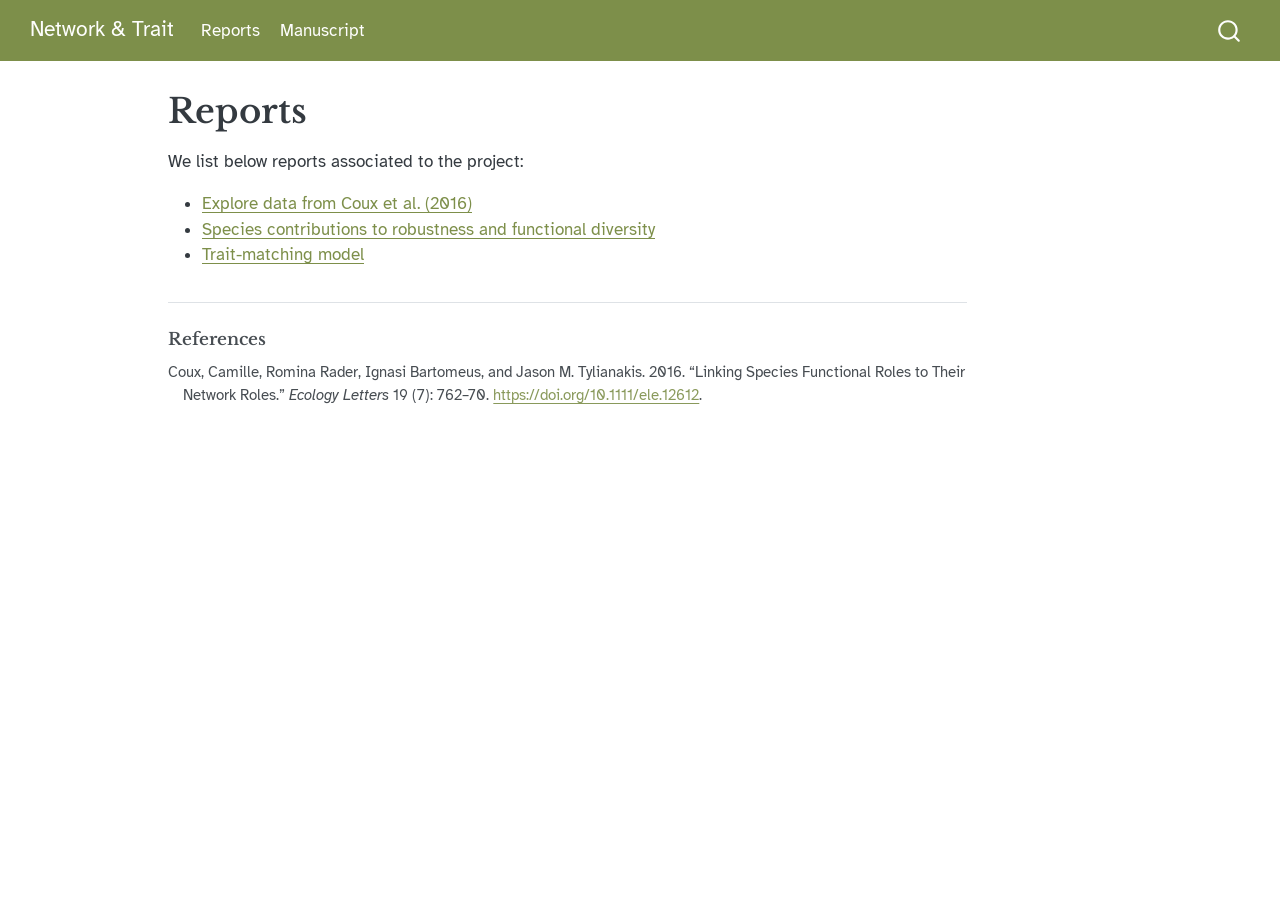
<file: docs/reports/index.html>
<!DOCTYPE html>
<html xmlns="http://www.w3.org/1999/xhtml" lang="en" xml:lang="en"><head>

<meta charset="utf-8">
<meta name="generator" content="quarto-1.9.36">

<meta name="viewport" content="width=device-width, initial-scale=1.0, user-scalable=yes">


<title>Reports – Network &amp; Trait</title>
<style>
/* Default styles provided by pandoc.
** See https://pandoc.org/MANUAL.html#variables-for-html for config info.
*/
code{white-space: pre-wrap;}
span.smallcaps{font-variant: small-caps;}
div.columns{display: flex; gap: min(4vw, 1.5em);}
div.column{flex: auto; overflow-x: auto;}
div.hanging-indent{margin-left: 1.5em; text-indent: -1.5em;}
ul.task-list{list-style: none;}
ul.task-list li input[type="checkbox"] {
  width: 0.8em;
  margin: 0 0.8em 0.2em -1em; /* quarto-specific, see https://github.com/quarto-dev/quarto-cli/issues/4556 */ 
  vertical-align: middle;
}
/* CSS for citations */
div.csl-bib-body { }
div.csl-entry {
  clear: both;
}
.hanging-indent div.csl-entry {
  margin-left:2em;
  text-indent:-2em;
}
div.csl-left-margin {
  min-width:2em;
  float:left;
}
div.csl-right-inline {
  margin-left:2em;
  padding-left:1em;
}
div.csl-indent {
  margin-left: 2em;
}</style>


<script src="../site_libs/quarto-nav/quarto-nav.js"></script>
<script src="../site_libs/quarto-nav/headroom.min.js"></script>
<script src="../site_libs/clipboard/clipboard.min.js"></script>
<script src="../site_libs/quarto-search/autocomplete.umd.js"></script>
<script src="../site_libs/quarto-search/fuse.min.js"></script>
<script src="../site_libs/quarto-search/quarto-search.js"></script>
<meta name="quarto:offset" content="../">
<script src="../site_libs/quarto-html/quarto.js" type="module"></script>
<script src="../site_libs/quarto-html/tabsets/tabsets.js" type="module"></script>
<script src="../site_libs/quarto-html/popper.min.js"></script>
<script src="../site_libs/quarto-html/tippy.umd.min.js"></script>
<script src="../site_libs/quarto-html/anchor.min.js"></script>
<link href="../site_libs/quarto-html/tippy.css" rel="stylesheet">
<link href="../site_libs/quarto-html/quarto-syntax-highlighting-845c23b38eaddc0f92fda52bfe77a8c8.css" rel="stylesheet" class="quarto-color-scheme" id="quarto-text-highlighting-styles">
<link href="../site_libs/quarto-html/quarto-syntax-highlighting-dark-f418161beb48e0141c760e455f12af2c.css" rel="stylesheet" class="quarto-color-scheme quarto-color-alternate" id="quarto-text-highlighting-styles">
<link href="../site_libs/quarto-html/quarto-syntax-highlighting-845c23b38eaddc0f92fda52bfe77a8c8.css" rel="stylesheet" class="quarto-color-scheme-extra" id="quarto-text-highlighting-styles">
<script src="../site_libs/bootstrap/bootstrap.min.js"></script>
<link href="../site_libs/bootstrap/bootstrap-icons.css" rel="stylesheet">
<link href="../site_libs/bootstrap/bootstrap-e97e050be1c8990045ed184a6d6303eb.min.css" rel="stylesheet" append-hash="true" class="quarto-color-scheme" id="quarto-bootstrap" data-mode="light">
<link href="../site_libs/bootstrap/bootstrap-dark-39f8ff7d93a093cd1d87c4dda957e73d.min.css" rel="stylesheet" append-hash="true" class="quarto-color-scheme quarto-color-alternate" id="quarto-bootstrap" data-mode="light">
<link href="../site_libs/bootstrap/bootstrap-e97e050be1c8990045ed184a6d6303eb.min.css" rel="stylesheet" append-hash="true" class="quarto-color-scheme-extra" id="quarto-bootstrap" data-mode="light">
<script id="quarto-search-options" type="application/json">{
  "location": "navbar",
  "copy-button": false,
  "collapse-after": 3,
  "panel-placement": "end",
  "type": "overlay",
  "limit": 50,
  "keyboard-shortcut": [
    "f",
    "/",
    "s"
  ],
  "show-item-context": false,
  "language": {
    "search-no-results-text": "No results",
    "search-matching-documents-text": "matching documents",
    "search-copy-link-title": "Copy link to search",
    "search-hide-matches-text": "Hide additional matches",
    "search-more-match-text": "more match in this document",
    "search-more-matches-text": "more matches in this document",
    "search-clear-button-title": "Clear",
    "search-text-placeholder": "",
    "search-detached-cancel-button-title": "Cancel",
    "search-submit-button-title": "Submit",
    "search-label": "Search"
  }
}</script>


</head>

<body class="nav-fixed quarto-light">

<div id="quarto-search-results"></div>
  <header id="quarto-header" class="headroom fixed-top">
    <nav class="navbar navbar-expand-lg " data-bs-theme="dark">
      <div class="navbar-container container-fluid">
      <div class="navbar-brand-container mx-auto">
    <a class="navbar-brand" href="../index.html">
    <span class="navbar-title">Network &amp; Trait</span>
    </a>
  </div>
            <div id="quarto-search" class="" title="Search"></div>
          <button class="navbar-toggler" type="button" data-bs-toggle="collapse" data-bs-target="#navbarCollapse" aria-controls="navbarCollapse" role="menu" aria-expanded="false" aria-label="Toggle navigation" onclick="if (window.quartoToggleHeadroom) { window.quartoToggleHeadroom(); }">
  <span class="navbar-toggler-icon"></span>
</button>
          <div class="collapse navbar-collapse" id="navbarCollapse">
            <ul class="navbar-nav navbar-nav-scroll me-auto">
  <li class="nav-item">
    <a class="nav-link active" href="../reports/index.html" aria-current="page"> 
<span class="menu-text">Reports</span></a>
  </li>  
  <li class="nav-item">
    <a class="nav-link" href="../output/manuscript.html"> 
<span class="menu-text">Manuscript</span></a>
  </li>  
</ul>
          </div> <!-- /navcollapse -->
            <div class="quarto-navbar-tools">
</div>
      </div> <!-- /container-fluid -->
    </nav>
</header>
<!-- content -->
<div id="quarto-content" class="quarto-container page-columns page-rows-contents page-layout-article page-navbar">
<!-- sidebar -->
<!-- margin-sidebar -->
    <div id="quarto-margin-sidebar" class="sidebar margin-sidebar zindex-bottom">
        
    </div>
<!-- main -->
<main class="content" id="quarto-document-content">

<header id="title-block-header" class="quarto-title-block default">
<div class="quarto-title">
<h1 class="title">Reports</h1>
</div>



<div class="quarto-title-meta">

    
  
    
  </div>
  


</header>


<p>We list below reports associated to the project:</p>
<ul>
<li><a href="explore-coux2016.html">Explore data from <span class="citation" data-cites="Coux-etal-2016">Coux et al. (<span>2016</span>)</span></a></li>
<li><a href="species-contributions.html">Species contributions to robustness and functional diversity</a></li>
<li><a href="trait-matching-model.html">Trait-matching model</a></li>
</ul>




<div id="quarto-appendix" class="default"><section class="quarto-appendix-contents" role="doc-bibliography" id="quarto-bibliography"><h2 class="anchored quarto-appendix-heading">References</h2><div id="refs" class="references csl-bib-body hanging-indent" role="list">
<div id="ref-Coux-etal-2016" class="csl-entry" role="listitem">
Coux, Camille, Romina Rader, Ignasi Bartomeus, and Jason M. Tylianakis. 2016. <span>“Linking Species Functional Roles to Their Network Roles.”</span> <em>Ecology Letters</em> 19 (7): 762–70. <a href="https://doi.org/10.1111/ele.12612">https://doi.org/10.1111/ele.12612</a>.
</div>
</div></section></div></main> <!-- /main -->
<script id="quarto-html-after-body" type="application/javascript">
  window.document.addEventListener("DOMContentLoaded", function (event) {
    const icon = "";
    const anchorJS = new window.AnchorJS();
    anchorJS.options = {
      placement: 'right',
      icon: icon
    };
    anchorJS.add('.anchored');
    const isCodeAnnotation = (el) => {
      for (const clz of el.classList) {
        if (clz.startsWith('code-annotation-')) {                     
          return true;
        }
      }
      return false;
    }
    const onCopySuccess = function(e) {
      // button target
      const button = e.trigger;
      // don't keep focus
      button.blur();
      // flash "checked"
      button.classList.add('code-copy-button-checked');
      var currentTitle = button.getAttribute("title");
      button.setAttribute("title", "Copied!");
      let tooltip;
      if (window.bootstrap) {
        button.setAttribute("data-bs-toggle", "tooltip");
        button.setAttribute("data-bs-placement", "left");
        button.setAttribute("data-bs-title", "Copied!");
        tooltip = new bootstrap.Tooltip(button, 
          { trigger: "manual", 
            customClass: "code-copy-button-tooltip",
            offset: [0, -8]});
        tooltip.show();    
      }
      setTimeout(function() {
        if (tooltip) {
          tooltip.hide();
          button.removeAttribute("data-bs-title");
          button.removeAttribute("data-bs-toggle");
          button.removeAttribute("data-bs-placement");
        }
        button.setAttribute("title", currentTitle);
        button.classList.remove('code-copy-button-checked');
      }, 1000);
      // clear code selection
      e.clearSelection();
    }
    const getTextToCopy = function(trigger) {
      const outerScaffold = trigger.parentElement.cloneNode(true);
      const codeEl = outerScaffold.querySelector('code');
      for (const childEl of codeEl.children) {
        if (isCodeAnnotation(childEl)) {
          childEl.remove();
        }
      }
      return codeEl.innerText;
    }
    const clipboard = new window.ClipboardJS('.code-copy-button:not([data-in-quarto-modal])', {
      text: getTextToCopy
    });
    clipboard.on('success', onCopySuccess);
    if (window.document.getElementById('quarto-embedded-source-code-modal')) {
      const clipboardModal = new window.ClipboardJS('.code-copy-button[data-in-quarto-modal]', {
        text: getTextToCopy,
        container: window.document.getElementById('quarto-embedded-source-code-modal')
      });
      clipboardModal.on('success', onCopySuccess);
    }
      var localhostRegex = new RegExp(/^(?:http|https):\/\/localhost\:?[0-9]*\//);
      var mailtoRegex = new RegExp(/^mailto:/);
        var filterRegex = new RegExp('/' + window.location.host + '/');
      var isInternal = (href) => {
          return filterRegex.test(href) || localhostRegex.test(href) || mailtoRegex.test(href);
      }
      // Inspect non-navigation links and adorn them if external
     var links = window.document.querySelectorAll('a[href]:not(.nav-link):not(.navbar-brand):not(.toc-action):not(.sidebar-link):not(.sidebar-item-toggle):not(.pagination-link):not(.no-external):not([aria-hidden]):not(.dropdown-item):not(.quarto-navigation-tool):not(.about-link)');
      for (var i=0; i<links.length; i++) {
        const link = links[i];
        if (!isInternal(link.href)) {
          // undo the damage that might have been done by quarto-nav.js in the case of
          // links that we want to consider external
          if (link.dataset.originalHref !== undefined) {
            link.href = link.dataset.originalHref;
          }
        }
      }
    function tippyHover(el, contentFn, onTriggerFn, onUntriggerFn) {
      const config = {
        allowHTML: true,
        maxWidth: 500,
        delay: 100,
        arrow: false,
        appendTo: function(el) {
            return el.parentElement;
        },
        interactive: true,
        interactiveBorder: 10,
        theme: 'quarto',
        placement: 'bottom-start',
      };
      if (contentFn) {
        config.content = contentFn;
      }
      if (onTriggerFn) {
        config.onTrigger = onTriggerFn;
      }
      if (onUntriggerFn) {
        config.onUntrigger = onUntriggerFn;
      }
      window.tippy(el, config); 
    }
    const noterefs = window.document.querySelectorAll('a[role="doc-noteref"]');
    for (var i=0; i<noterefs.length; i++) {
      const ref = noterefs[i];
      tippyHover(ref, function() {
        // use id or data attribute instead here
        let href = ref.getAttribute('data-footnote-href') || ref.getAttribute('href');
        try { href = new URL(href).hash; } catch {}
        const id = href.replace(/^#\/?/, "");
        const note = window.document.getElementById(id);
        if (note) {
          return note.innerHTML;
        } else {
          return "";
        }
      });
    }
    const xrefs = window.document.querySelectorAll('a.quarto-xref');
    const processXRef = (id, note) => {
      // Strip column container classes
      const stripColumnClz = (el) => {
        el.classList.remove("page-full", "page-columns");
        if (el.children) {
          for (const child of el.children) {
            stripColumnClz(child);
          }
        }
      }
      stripColumnClz(note)
      if (id === null || id.startsWith('sec-')) {
        // Special case sections, only their first couple elements
        const container = document.createElement("div");
        if (note.children && note.children.length > 2) {
          container.appendChild(note.children[0].cloneNode(true));
          for (let i = 1; i < note.children.length; i++) {
            const child = note.children[i];
            if (child.tagName === "P" && child.innerText === "") {
              continue;
            } else {
              container.appendChild(child.cloneNode(true));
              break;
            }
          }
          if (window.Quarto?.typesetMath) {
            window.Quarto.typesetMath(container);
          }
          return container.innerHTML
        } else {
          if (window.Quarto?.typesetMath) {
            window.Quarto.typesetMath(note);
          }
          return note.innerHTML;
        }
      } else {
        // Remove any anchor links if they are present
        const anchorLink = note.querySelector('a.anchorjs-link');
        if (anchorLink) {
          anchorLink.remove();
        }
        if (window.Quarto?.typesetMath) {
          window.Quarto.typesetMath(note);
        }
        if (note.classList.contains("callout")) {
          return note.outerHTML;
        } else {
          return note.innerHTML;
        }
      }
    }
    for (var i=0; i<xrefs.length; i++) {
      const xref = xrefs[i];
      tippyHover(xref, undefined, function(instance) {
        instance.disable();
        let url = xref.getAttribute('href');
        let hash = undefined; 
        if (url.startsWith('#')) {
          hash = url;
        } else {
          try { hash = new URL(url).hash; } catch {}
        }
        if (hash) {
          const id = hash.replace(/^#\/?/, "");
          const note = window.document.getElementById(id);
          if (note !== null) {
            try {
              const html = processXRef(id, note.cloneNode(true));
              instance.setContent(html);
            } finally {
              instance.enable();
              instance.show();
            }
          } else {
            // See if we can fetch this
            fetch(url.split('#')[0])
            .then(res => res.text())
            .then(html => {
              const parser = new DOMParser();
              const htmlDoc = parser.parseFromString(html, "text/html");
              const note = htmlDoc.getElementById(id);
              if (note !== null) {
                const html = processXRef(id, note);
                instance.setContent(html);
              } 
            }).finally(() => {
              instance.enable();
              instance.show();
            });
          }
        } else {
          // See if we can fetch a full url (with no hash to target)
          // This is a special case and we should probably do some content thinning / targeting
          fetch(url)
          .then(res => res.text())
          .then(html => {
            const parser = new DOMParser();
            const htmlDoc = parser.parseFromString(html, "text/html");
            const note = htmlDoc.querySelector('main.content');
            if (note !== null) {
              // This should only happen for chapter cross references
              // (since there is no id in the URL)
              // remove the first header
              if (note.children.length > 0 && note.children[0].tagName === "HEADER") {
                note.children[0].remove();
              }
              const html = processXRef(null, note);
              instance.setContent(html);
            } 
          }).finally(() => {
            instance.enable();
            instance.show();
          });
        }
      }, function(instance) {
      });
    }
        let selectedAnnoteEl;
        const selectorForAnnotation = ( cell, annotation) => {
          let cellAttr = 'data-code-cell="' + cell + '"';
          let lineAttr = 'data-code-annotation="' +  annotation + '"';
          const selector = 'span[' + cellAttr + '][' + lineAttr + ']';
          return selector;
        }
        const selectCodeLines = (annoteEl) => {
          const doc = window.document;
          const targetCell = annoteEl.getAttribute("data-target-cell");
          const targetAnnotation = annoteEl.getAttribute("data-target-annotation");
          const annoteSpan = window.document.querySelector(selectorForAnnotation(targetCell, targetAnnotation));
          const lines = annoteSpan.getAttribute("data-code-lines").split(",");
          const lineIds = lines.map((line) => {
            return targetCell + "-" + line;
          })
          let top = null;
          let height = null;
          let parent = null;
          if (lineIds.length > 0) {
              //compute the position of the single el (top and bottom and make a div)
              const el = window.document.getElementById(lineIds[0]);
              top = el.offsetTop;
              height = el.offsetHeight;
              parent = el.parentElement.parentElement;
            if (lineIds.length > 1) {
              const lastEl = window.document.getElementById(lineIds[lineIds.length - 1]);
              const bottom = lastEl.offsetTop + lastEl.offsetHeight;
              height = bottom - top;
            }
            if (top !== null && height !== null && parent !== null) {
              // cook up a div (if necessary) and position it 
              let div = window.document.getElementById("code-annotation-line-highlight");
              if (div === null) {
                div = window.document.createElement("div");
                div.setAttribute("id", "code-annotation-line-highlight");
                div.style.position = 'absolute';
                parent.appendChild(div);
              }
              div.style.top = top - 2 + "px";
              div.style.height = height + 4 + "px";
              div.style.left = 0;
              let gutterDiv = window.document.getElementById("code-annotation-line-highlight-gutter");
              if (gutterDiv === null) {
                gutterDiv = window.document.createElement("div");
                gutterDiv.setAttribute("id", "code-annotation-line-highlight-gutter");
                gutterDiv.style.position = 'absolute';
                const codeCell = window.document.getElementById(targetCell);
                const gutter = codeCell.querySelector('.code-annotation-gutter');
                gutter.appendChild(gutterDiv);
              }
              gutterDiv.style.top = top - 2 + "px";
              gutterDiv.style.height = height + 4 + "px";
            }
            selectedAnnoteEl = annoteEl;
          }
        };
        const unselectCodeLines = () => {
          const elementsIds = ["code-annotation-line-highlight", "code-annotation-line-highlight-gutter"];
          elementsIds.forEach((elId) => {
            const div = window.document.getElementById(elId);
            if (div) {
              div.remove();
            }
          });
          selectedAnnoteEl = undefined;
        };
          // Handle positioning of the toggle
      window.addEventListener(
        "resize",
        throttle(() => {
          elRect = undefined;
          if (selectedAnnoteEl) {
            selectCodeLines(selectedAnnoteEl);
          }
        }, 10)
      );
      function throttle(fn, ms) {
      let throttle = false;
      let timer;
        return (...args) => {
          if(!throttle) { // first call gets through
              fn.apply(this, args);
              throttle = true;
          } else { // all the others get throttled
              if(timer) clearTimeout(timer); // cancel #2
              timer = setTimeout(() => {
                fn.apply(this, args);
                timer = throttle = false;
              }, ms);
          }
        };
      }
        // Attach click handler to the DT
        const annoteDls = window.document.querySelectorAll('dt[data-target-cell]');
        for (const annoteDlNode of annoteDls) {
          annoteDlNode.addEventListener('click', (event) => {
            const clickedEl = event.target;
            if (clickedEl !== selectedAnnoteEl) {
              unselectCodeLines();
              const activeEl = window.document.querySelector('dt[data-target-cell].code-annotation-active');
              if (activeEl) {
                activeEl.classList.remove('code-annotation-active');
              }
              selectCodeLines(clickedEl);
              clickedEl.classList.add('code-annotation-active');
            } else {
              // Unselect the line
              unselectCodeLines();
              clickedEl.classList.remove('code-annotation-active');
            }
          });
        }
    const findCites = (el) => {
      const parentEl = el.parentElement;
      if (parentEl) {
        const cites = parentEl.dataset.cites;
        if (cites) {
          return {
            el,
            cites: cites.split(' ')
          };
        } else {
          return findCites(el.parentElement)
        }
      } else {
        return undefined;
      }
    };
    var bibliorefs = window.document.querySelectorAll('a[role="doc-biblioref"]');
    for (var i=0; i<bibliorefs.length; i++) {
      const ref = bibliorefs[i];
      const citeInfo = findCites(ref);
      if (citeInfo) {
        tippyHover(citeInfo.el, function() {
          var popup = window.document.createElement('div');
          citeInfo.cites.forEach(function(cite) {
            var citeDiv = window.document.createElement('div');
            citeDiv.classList.add('hanging-indent');
            citeDiv.classList.add('csl-entry');
            var biblioDiv = window.document.getElementById('ref-' + cite);
            if (biblioDiv) {
              citeDiv.innerHTML = biblioDiv.innerHTML;
            }
            popup.appendChild(citeDiv);
          });
          return popup.innerHTML;
        });
      }
    }
  });
  </script>
</div> <!-- /content -->




</body></html>
</file>
<file: docs/site_libs/quarto-html/tippy.css>
.tippy-box[data-animation=fade][data-state=hidden]{opacity:0}[data-tippy-root]{max-width:calc(100vw - 10px)}.tippy-box{position:relative;background-color:#333;color:#fff;border-radius:4px;font-size:14px;line-height:1.4;white-space:normal;outline:0;transition-property:transform,visibility,opacity}.tippy-box[data-placement^=top]>.tippy-arrow{bottom:0}.tippy-box[data-placement^=top]>.tippy-arrow:before{bottom:-7px;left:0;border-width:8px 8px 0;border-top-color:initial;transform-origin:center top}.tippy-box[data-placement^=bottom]>.tippy-arrow{top:0}.tippy-box[data-placement^=bottom]>.tippy-arrow:before{top:-7px;left:0;border-width:0 8px 8px;border-bottom-color:initial;transform-origin:center bottom}.tippy-box[data-placement^=left]>.tippy-arrow{right:0}.tippy-box[data-placement^=left]>.tippy-arrow:before{border-width:8px 0 8px 8px;border-left-color:initial;right:-7px;transform-origin:center left}.tippy-box[data-placement^=right]>.tippy-arrow{left:0}.tippy-box[data-placement^=right]>.tippy-arrow:before{left:-7px;border-width:8px 8px 8px 0;border-right-color:initial;transform-origin:center right}.tippy-box[data-inertia][data-state=visible]{transition-timing-function:cubic-bezier(.54,1.5,.38,1.11)}.tippy-arrow{width:16px;height:16px;color:#333}.tippy-arrow:before{content:"";position:absolute;border-color:transparent;border-style:solid}.tippy-content{position:relative;padding:5px 9px;z-index:1}
</file>
<file: docs/site_libs/quarto-html/quarto-syntax-highlighting-845c23b38eaddc0f92fda52bfe77a8c8.css>
/* quarto syntax highlight colors */
:root {
  --quarto-hl-ot-color: #003B4F;
  --quarto-hl-at-color: #657422;
  --quarto-hl-ss-color: #20794D;
  --quarto-hl-an-color: #5E5E5E;
  --quarto-hl-fu-color: #4758AB;
  --quarto-hl-st-color: #20794D;
  --quarto-hl-cf-color: #003B4F;
  --quarto-hl-op-color: #5E5E5E;
  --quarto-hl-er-color: #AD0000;
  --quarto-hl-bn-color: #AD0000;
  --quarto-hl-al-color: #AD0000;
  --quarto-hl-va-color: #111111;
  --quarto-hl-bu-color: inherit;
  --quarto-hl-ex-color: inherit;
  --quarto-hl-pp-color: #AD0000;
  --quarto-hl-in-color: #5E5E5E;
  --quarto-hl-vs-color: #20794D;
  --quarto-hl-wa-color: #5E5E5E;
  --quarto-hl-do-color: #5E5E5E;
  --quarto-hl-im-color: #00769E;
  --quarto-hl-ch-color: #20794D;
  --quarto-hl-dt-color: #AD0000;
  --quarto-hl-fl-color: #AD0000;
  --quarto-hl-co-color: #5E5E5E;
  --quarto-hl-cv-color: #5E5E5E;
  --quarto-hl-cn-color: #8f5902;
  --quarto-hl-sc-color: #5E5E5E;
  --quarto-hl-dv-color: #AD0000;
  --quarto-hl-kw-color: #003B4F;
}

/* other quarto variables */
:root {
  --quarto-font-monospace: SFMono-Regular, Menlo, Monaco, Consolas, "Liberation Mono", "Courier New", monospace;
}

/* syntax highlight based on Pandoc's rules */
pre > code.sourceCode > span {
  color: #003B4F;
}

code.sourceCode > span {
  color: #003B4F;
}

div.sourceCode,
div.sourceCode pre.sourceCode {
  color: #003B4F;
}

/* Normal */
code span {
  color: #003B4F;
}

/* Alert */
code span.al {
  color: #AD0000;
  font-style: inherit;
}

/* Annotation */
code span.an {
  color: #5E5E5E;
  font-style: inherit;
}

/* Attribute */
code span.at {
  color: #657422;
  font-style: inherit;
}

/* BaseN */
code span.bn {
  color: #AD0000;
  font-style: inherit;
}

/* BuiltIn */
code span.bu {
  font-style: inherit;
}

/* ControlFlow */
code span.cf {
  color: #003B4F;
  font-weight: bold;
  font-style: inherit;
}

/* Char */
code span.ch {
  color: #20794D;
  font-style: inherit;
}

/* Constant */
code span.cn {
  color: #8f5902;
  font-style: inherit;
}

/* Comment */
code span.co {
  color: #5E5E5E;
  font-style: inherit;
}

/* CommentVar */
code span.cv {
  color: #5E5E5E;
  font-style: italic;
}

/* Documentation */
code span.do {
  color: #5E5E5E;
  font-style: italic;
}

/* DataType */
code span.dt {
  color: #AD0000;
  font-style: inherit;
}

/* DecVal */
code span.dv {
  color: #AD0000;
  font-style: inherit;
}

/* Error */
code span.er {
  color: #AD0000;
  font-style: inherit;
}

/* Extension */
code span.ex {
  font-style: inherit;
}

/* Float */
code span.fl {
  color: #AD0000;
  font-style: inherit;
}

/* Function */
code span.fu {
  color: #4758AB;
  font-style: inherit;
}

/* Import */
code span.im {
  color: #00769E;
  font-style: inherit;
}

/* Information */
code span.in {
  color: #5E5E5E;
  font-style: inherit;
}

/* Keyword */
code span.kw {
  color: #003B4F;
  font-weight: bold;
  font-style: inherit;
}

/* Operator */
code span.op {
  color: #5E5E5E;
  font-style: inherit;
}

/* Other */
code span.ot {
  color: #003B4F;
  font-style: inherit;
}

/* Preprocessor */
code span.pp {
  color: #AD0000;
  font-style: inherit;
}

/* SpecialChar */
code span.sc {
  color: #5E5E5E;
  font-style: inherit;
}

/* SpecialString */
code span.ss {
  color: #20794D;
  font-style: inherit;
}

/* String */
code span.st {
  color: #20794D;
  font-style: inherit;
}

/* Variable */
code span.va {
  color: #111111;
  font-style: inherit;
}

/* VerbatimString */
code span.vs {
  color: #20794D;
  font-style: inherit;
}

/* Warning */
code span.wa {
  color: #5E5E5E;
  font-style: italic;
}

.prevent-inlining {
  content: "</";
}

/*# sourceMappingURL=ac89f0bb514bba72461919f78549e31c.css.map */
</file>
<file: docs/site_libs/quarto-html/quarto-syntax-highlighting-dark-f418161beb48e0141c760e455f12af2c.css>
/* quarto syntax highlight colors */
:root {
  --quarto-hl-al-color: #f07178;
  --quarto-hl-an-color: #d4d0ab;
  --quarto-hl-at-color: #00e0e0;
  --quarto-hl-bn-color: #d4d0ab;
  --quarto-hl-bu-color: #abe338;
  --quarto-hl-ch-color: #abe338;
  --quarto-hl-co-color: #f8f8f2;
  --quarto-hl-cv-color: #ffd700;
  --quarto-hl-cn-color: #ffd700;
  --quarto-hl-cf-color: #ffa07a;
  --quarto-hl-dt-color: #ffa07a;
  --quarto-hl-dv-color: #d4d0ab;
  --quarto-hl-do-color: #f8f8f2;
  --quarto-hl-er-color: #f07178;
  --quarto-hl-ex-color: #00e0e0;
  --quarto-hl-fl-color: #d4d0ab;
  --quarto-hl-fu-color: #ffa07a;
  --quarto-hl-im-color: #abe338;
  --quarto-hl-in-color: #d4d0ab;
  --quarto-hl-kw-color: #ffa07a;
  --quarto-hl-op-color: #ffa07a;
  --quarto-hl-ot-color: #00e0e0;
  --quarto-hl-pp-color: #dcc6e0;
  --quarto-hl-re-color: #00e0e0;
  --quarto-hl-sc-color: #abe338;
  --quarto-hl-ss-color: #abe338;
  --quarto-hl-st-color: #abe338;
  --quarto-hl-va-color: #00e0e0;
  --quarto-hl-vs-color: #abe338;
  --quarto-hl-wa-color: #dcc6e0;
}

/* other quarto variables */
:root {
  --quarto-font-monospace: SFMono-Regular, Menlo, Monaco, Consolas, "Liberation Mono", "Courier New", monospace;
}

/* syntax highlight based on Pandoc's rules */
pre > code.sourceCode > span {
  color: #f8f8f2;
}

code.sourceCode > span {
  color: #f8f8f2;
}

div.sourceCode,
div.sourceCode pre.sourceCode {
  color: #f8f8f2;
}

/* Normal */
code span {
  color: #f8f8f2;
}

/* Alert */
code span.al {
  color: #f07178;
}

/* Annotation */
code span.an {
  color: #d4d0ab;
}

/* Attribute */
code span.at {
  color: #00e0e0;
}

/* BaseN */
code span.bn {
  color: #d4d0ab;
}

/* BuiltIn */
code span.bu {
  color: #abe338;
}

/* ControlFlow */
code span.cf {
  font-weight: bold;
  color: #ffa07a;
}

/* Char */
code span.ch {
  color: #abe338;
}

/* Constant */
code span.cn {
  color: #ffd700;
}

/* Comment */
code span.co {
  font-style: italic;
  color: #f8f8f2;
}

/* CommentVar */
code span.cv {
  color: #ffd700;
}

/* Documentation */
code span.do {
  color: #f8f8f2;
}

/* DataType */
code span.dt {
  color: #ffa07a;
}

/* DecVal */
code span.dv {
  color: #d4d0ab;
}

/* Error */
code span.er {
  color: #f07178;
  text-decoration: underline;
}

/* Extension */
code span.ex {
  font-weight: bold;
  color: #00e0e0;
}

/* Float */
code span.fl {
  color: #d4d0ab;
}

/* Function */
code span.fu {
  color: #ffa07a;
}

/* Import */
code span.im {
  color: #abe338;
}

/* Information */
code span.in {
  color: #d4d0ab;
}

/* Keyword */
code span.kw {
  font-weight: bold;
  color: #ffa07a;
}

/* Operator */
code span.op {
  color: #ffa07a;
}

/* Other */
code span.ot {
  color: #00e0e0;
}

/* Preprocessor */
code span.pp {
  color: #dcc6e0;
}

/* RegionMarker */
code span.re {
  background-color: #f8f8f2;
  color: #00e0e0;
}

/* SpecialChar */
code span.sc {
  color: #abe338;
}

/* SpecialString */
code span.ss {
  color: #abe338;
}

/* String */
code span.st {
  color: #abe338;
}

/* Variable */
code span.va {
  color: #00e0e0;
}

/* VerbatimString */
code span.vs {
  color: #abe338;
}

/* Warning */
code span.wa {
  color: #dcc6e0;
}

.prevent-inlining {
  content: "</";
}

/*# sourceMappingURL=378c2a0cc31455d06730fbe37c8f3789.css.map */
</file>
